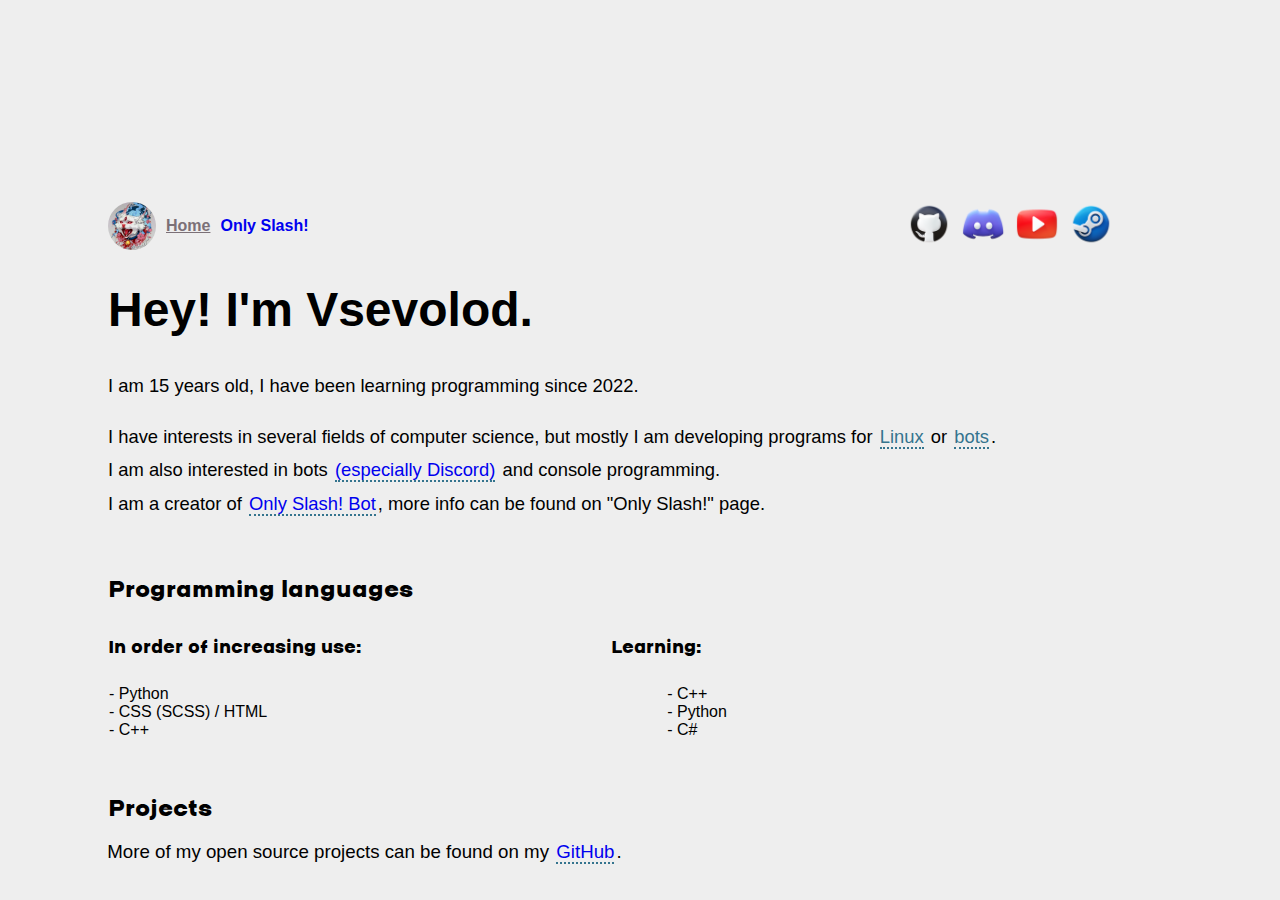
<file: index.html>
<!DOCTYPE html>
<html lang="en">
<head>
    <link href="style.css" rel="stylesheet" type="text/css">
    <link class="ava" rel="shortcut icon" href="icons/ava.jpg" type="image.jpg">

    <meta charset="UTF-8">
    <meta http-equiv="X-UA-Compatible" content="IE=edge">
    <meta name="viewport" content="width=device-width, initial-scale=1.0">

    <title>mcsnegovik - Main</title>
</head>
<body>
    <h2 class="sorry">Sorry! This site is not designed for mobile devices!</h2>
    <div>
    <div class="first" style="outline:none" tabindex="-1">
        <img src="icons/ava.jpg" class="firstImg">

        <a href="index.html" class="noDeco"><div class="firstText">Home</div></a>
        <a href="erizo.html" class="noDeco"><div class="firstText2">Only Slash!</div></a>

        <div style="flex-grow:0.8"></div>

        <a  href="https://github.com/mcsnegovik" target="_blank"><img src="icons/github.png" class="soc"></a>
        <a href="https://discord.gg/DjbmczJGrp" target="_blank"><img src="icons/discord.png" class="soc"></a>
        <a href="https://youtube.com/@byteblitzofficial" target="_blank"><img src="icons/youtube.png" class="soc"></a>
        <a href="https://steamcommunity.com/id/mcsnegovik/" target="_blank"><img src="icons/steam.png" class="soc"></a>
    </div>

    <h1 class="second">Hey! I'm <span class="grd">Vsevolod</span>.</h1>

    <div class="info"><div class="test">I am 15 years old,
        I have been learning programming since 2022.</div>
        I have interests in several fields of computer science, but mostly I am developing programs for <ins>Linux</ins> or <ins>bots</ins>. 
        <br>
        I am also interested in bots <ins><a href="https://discord.com/developers" target="_blank">(especially Discord)</a></ins> and console programming.
        <br>
            I am a creator of <ins><a href="https://discord.com/api/oauth2/authorize?client_id=779713301680095253&permissions=1651695955030&redirect_uri=https%3A%2F%2Fmcsnegovik.github.io%2Fonlyslash%2F&response_type=code&scope=bot" target="_blank">Only Slash! Bot</a></ins>, more info can be found on "Only Slash!" page.<br>
    </div>

    
    <h2>Programming languages</h2>
    <span class="launges">
    <h3 class="textOne">In order of increasing use:</h3> <h3 class="textTwo">Learning:</h3>
    <ul class="laungesUse">
        <li>- Python</li>
        <li>- CSS (SCSS) / HTML</li>
        <li>- C++</li>
    </ul>

    <ul class="laungesLearn">
        <li>- C++</li>
        <li>- Python</li>
        <li>- C#</li>
    </ul>
    </span>

    <h2>Projects</h2>
    <h3 class="textThree">More of my open source projects can be found on my <ins><a href="https://github.com/mcsnegovik" target="_blank">GitHub</a></ins>.</h3>
    </div>
</body>
</html>
</file>
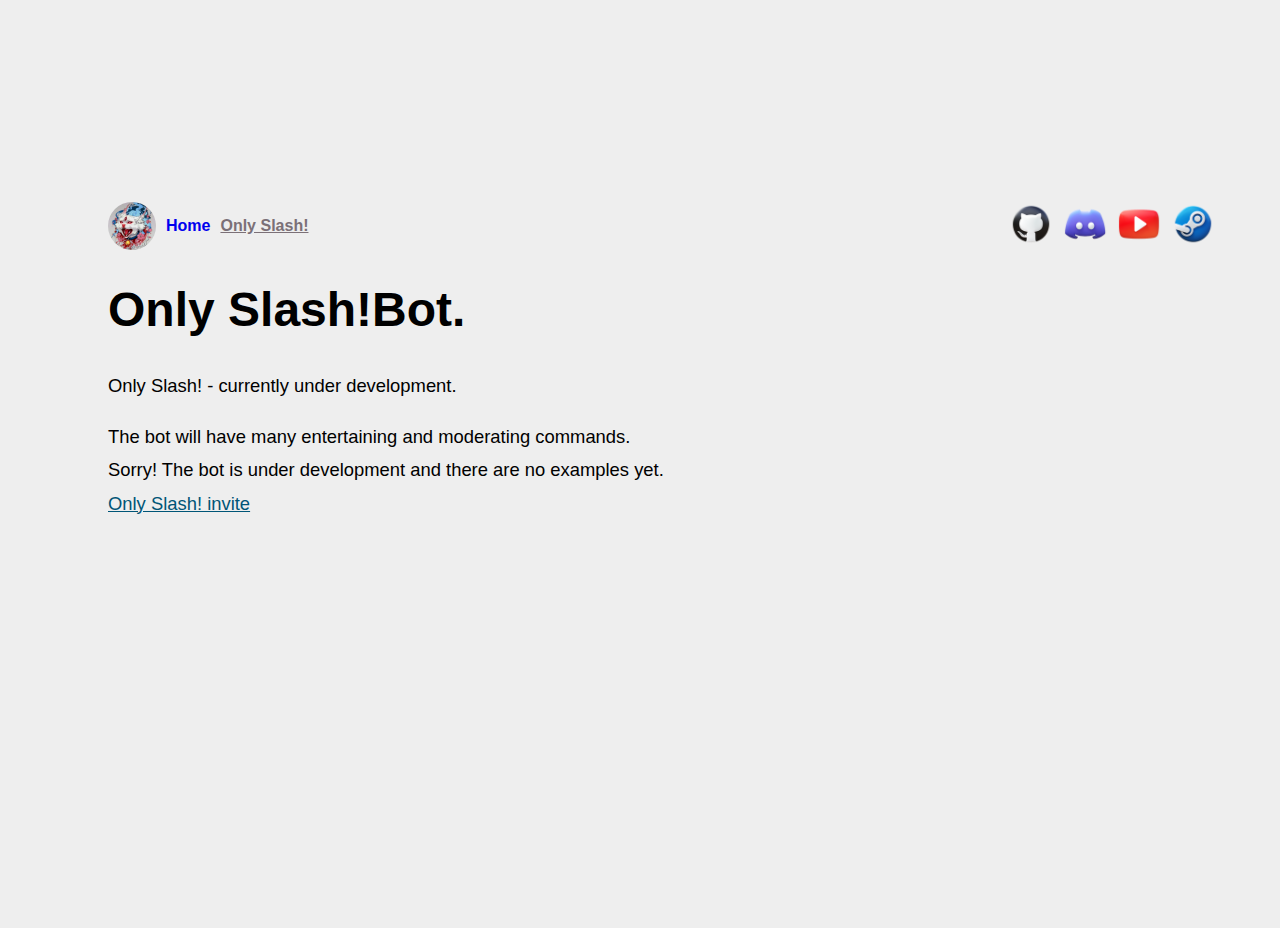
<file: erizo.html>
<!DOCTYPE html>
<html lang="en">
<head>

    <link href="style2.css" rel="stylesheet" type="text/css">
    <link class="ava" rel="shortcut icon" href="icons/ava.jpg" type="image.jpg">

    <meta charset="UTF-8">
    <meta http-equiv="X-UA-Compatible" content="IE=edge">
    <meta name="viewport" content="width=device-width, initial-scale=1.0">

    <title>Only Slash! - Bot</title>
</head>
<body>
    <h2 class="sorry">Sorry! This site is not designed for mobile devices!</h2>
    <div>
    <div class="first" style="outline:none" tabindex="-1">
        <img src="icons/ava.jpg" class="firstImg">

        <a href="index.html" class="noDeco"><div class="firstText">Home</div></a>
        <a href="erizo.html" class="noDeco"><div class="firstText2">Only Slash!</div></a>

        <div style="flex-grow:0.8"></div>

        <a  href="https://github.com/mcsnegovik" target="_blank"><img src="icons/github.png" class="soc"></a>
        <a href="https://discord.gg/DjbmczJGrp" target="_blank"><img src="icons/discord.png" class="soc"></a>
        <a href="https://youtube.com/@byteblitzofficial" target="_blank"><img src="icons/youtube.png" class="soc"></a>
        <a href="https://steamcommunity.com/id/mcsnegovik/" target="_blank"><img src="icons/steam.png" class="soc"></a>
    </div>

    <h1 class="second"><span class="grd">Only Slash!</span>Bot.</h1>

    <div class="info"><div class="test">Only Slash! - currently under development.</div>
    The bot will have many entertaining and moderating commands. 
        <br>
        Sorry! The bot is under development and there are no examples yet.
         <!-- but here is a link to the server with tests :) -->
        <br>
        <a href="https://discord.com/api/oauth2/authorize?client_id=779713301680095253&permissions=1651695955030&redirect_uri=https%3A%2F%2Fmcsnegovik.github.io%2Fonlyslash%2F&response_type=code&scope=bot" class="server">Only Slash! invite</a>
        <!-- <a href="https://discord.gg/knfmDUve2P" class="server">Only Slash! server</a> -->
    </div>
</div>
</body>
</html>
</file>
<file: style.css>
@font-face {
    font-family: ErmBld;
    src: url("fonts/Ermilov-bold.otf") format("opentype");
    font-style: normal;
    font-weight: normal;
}

@keyframes gradient {
    0% {
        background-position: 0% 50%;
    }

    50% {
        background-position: 100% 50%;
    }

    100% {
        background-position: 0% 50%;
    }
}

a{
    text-decoration: none;
}

:root {
    --link-color: #34748e;
    --active: #7b7077;
    --greyed: #aca4a9;
    --purple: #df72b7;
    --slate-blue: #7d53de;
    --ocean-green: #59c9a5;
    --fire-opal: #db5a42;
}

@keyframes animation-t {
    0% {
        color: var(--purple);
    }
    25% {
        color: var(--slate-blue);
    }
    50% {
        color: var(--ocean-green);
    }
    75% {
        color: var(--fire-opal);
    }
    100% {
        color: var(--purple);
    }
}

ins {
    border-bottom: 2px dotted var(--link-color);
    color: var(--link-color);
    margin: 2px;
    text-decoration: none;
    transition: filter .25s;
}

body {
    background-color: #eeeeee;
    width: 90vw;
    height: 90vh;
}

div {
    display: block;
}

.noDeco {
    text-decoration: none;
}

 /* body {
    width: 100%;
    background: linear-gradient(-45deg, #AD66D5, #98ABF8, #b9d5fd, #BED8FA);
    background-size: 400% 400%;
    animation: gradient 15s ease infinite;
} */

.grd {
    animation: animation-t 15s ease infinite;
}

@media (min-width: 840px) {
    .first {
        display: flex;
        font-family: "Inconsolata",sans-serif;
        align-items: center;
        padding-left: 100px;
        padding-top: 100px;
        width: 100%;
    }
    
    .firstImg {
        width: 3em;
        height: 3em;
        border-radius: 100%;
    }
    
    .firstText {
        padding-left: 10px;
        text-decoration: underline;
        color: #7b7077;
        font-weight: bold;
    }

    .firstText2 {
        text-decoration: none !important;
        padding-left: 10px;
        font-weight: bold;
    }
    h1 {
        font-size: 3em;
        display: block;
        font-weight: bold;
        }

    h2 {
        padding-left: 100px;
        padding-top: 40px;
        font-family: ErmBld;
        font-weight: lighter;
    }
    .second {
        font-family: "Inconsolata",sans-serif;
        padding-left: 100px;
    }

    .soc {
        padding-left: 10px;
        color: black;
        text-decoration: none;
        font-size: 1.5em;
        width: 44px;
        height: 44px;
    }
    
    .socBlock {
        display: flex;
    }

    .info {
        font-size: 115%;
        font-weight: normal;
        padding-left: 100px;
        line-height: 1.8;
        font-family: "Inconsolata",sans-serif;
    }
    
    .test {
        margin-bottom: 18px;
    }

    .launges {
        display: flex;
        padding-left: 100px;
        font-family: ErmBld;
    }

    .textTwo {
        padding-left: 250px;
    }

    .laungesUse {
        font-weight: lighter;
        padding-left: 100px;
        font-family: "Inconsolata",sans-serif;
        margin: 0;
        padding: 0;
        list-style-type: none;
        display: inline;
        margin-top: 4em;
        margin-left: -37em;
    }

    .laungesLearn {
        font-weight: lighter;
        padding-left: 100px;
        font-family: "Inconsolata",sans-serif;
        margin: 0;
        padding: 0;
        list-style-type: none;
        display: inline;
        margin-top: 4em;
        padding-left: 25em;
    }
    li {
        display: list-item;
        text-align: -webkit-match-parent;
    }
    .textThree {
        font-weight: lighter;
        padding-left: 100px;
        font-family: "Inconsolata",sans-serif;
        margin: 0;
        padding: 0;
        list-style-type: none;
        display: inline;
        margin-top: 4em;
        padding-left: 5.3em;
    }
    .sorry{opacity: 0;}
}



@media (max-width: 840px) {
    div{ opacity: 0;}
    .sorry {opacity: 100;}

    .sorry {
        padding-left: 100px;
        padding-top: 40px;
        font-family: ErmBld;
        font-weight: lighter;
    }
}
</file>
<file: style2.css>
@font-face {
    font-family: ErmBld;
    src: url("fonts/Ermilov-bold.otf") format("opentype");
    font-style: normal;
    font-weight: normal;
}

@keyframes gradient {
    0% {
        background-position: 0% 50%;
    }

    50% {
        background-position: 100% 50%;
    }

    100% {
        background-position: 0% 50%;
    }
}

:root {
    --link-color: #34748e;
    --active: #7b7077;
    --greyed: #aca4a9;
    --purple: #df72b7;
    --slate-blue: #7d53de;
    --ocean-green: #59c9a5;
    --fire-opal: #db5a42;
}

@keyframes animation-t {
    0% {
        color: var(--purple);
    }
    25% {
        color: var(--slate-blue);
    }
    50% {
        color: var(--ocean-green);
    }
    75% {
        color: var(--fire-opal);
    }
    100% {
        color: var(--purple);
    }
}


body {
    background-color: #eeeeee;
    width: 100vw;
    height: 100vh;
}

div {
    display: block;
}

.noDeco {
    text-decoration: none;
}

 /* body {
    width: 100%;
    background: linear-gradient(-45deg, #AD66D5, #98ABF8, #b9d5fd, #BED8FA);
    background-size: 400% 400%;
    animation: gradient 15s ease infinite;
} */

.grd {
    animation: animation-t 15s ease infinite;
}
.server{
    color: #005577;
}

@media (min-width: 700px) {
    .first {
        display: flex;
        font-family: "Inconsolata",sans-serif;
        align-items: center;
        padding-left: 100px;
        padding-top: 100px;
        width: 100%;
    }
    
    .firstImg {
        width: 3em;
        height: 3em;
        border-radius: 100%;
    }
    
    .firstText {
        text-decoration: none !important;
        padding-left: 10px;
        font-weight: bold;
    }

    .firstText2 {
        padding-left: 10px;
        text-decoration: underline;
        color: #7b7077;
        font-weight: bold;
    }
    h1 {
        font-size: 3em;
        display: block;
        font-weight: bold;
        }

    h2 {
        padding-left: 100px;
        padding-top: 40px;
        font-family: ErmBld;
        font-weight: lighter;
    }
    .second {
        font-family: "Inconsolata",sans-serif;
        padding-left: 100px;
    }

    .info {
        font-size: 115%;
        font-weight: normal;
        padding-left: 100px;
        line-height: 1.8;
        font-family: "Inconsolata",sans-serif;
    }
    
    .test {
        margin-bottom: 18px;
    }
    
    .soc {
        padding-left: 10px;
        color: black;
        text-decoration: none;
        font-size: 1.5em;
        width: 44px;
        height: 44px;
    }
    .sorry{opacity: 0;}
}

@media (max-width: 840px) {
    div{ opacity: 0;}
    .sorry {opacity: 100;}
    .sorry {
        padding-left: 100px;
        padding-top: 40px;
        font-family: ErmBld;
        font-weight: lighter;
    }
}
</file>
